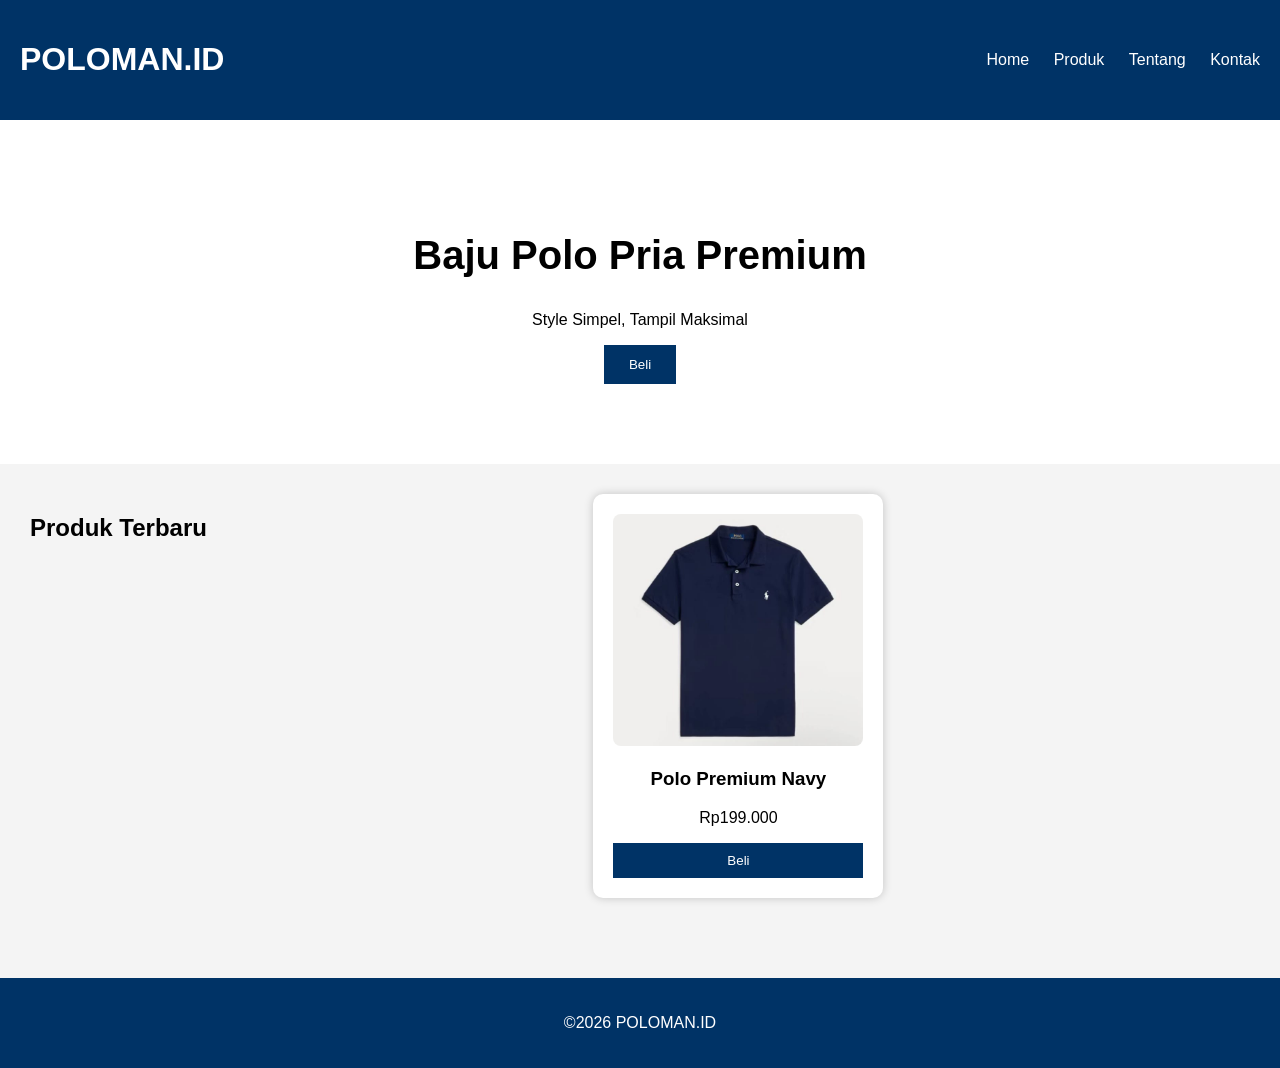
<file: index.html>
<!DOCTYPE html>
<html lang="id">

<head>

<meta charset="UTF-8">

<meta name="viewport" content="width=device-width, initial-scale=1.0">

<title>POLOMAN.ID</title>

<link rel="stylesheet" href="css/style.css">

</head>

<body>

<header>

<h1>POLOMAN.ID</h1>

<nav>

<a href="index.html">Home</a>

<a href="produk.html">Produk</a>

<a href="tentang.html">Tentang</a>

<a href="kontak.html">Kontak</a>

</nav>

</header>

<section class="banner">

<h2>Baju Polo Pria Premium</h2>

<p>Style Simpel, Tampil Maksimal</p>

<button onclick="beliProduk()">Beli</button>

</section>

<section class="produk">

<h2>Produk Terbaru</h2>

<div class="card">

<img src="images/polo1.jpeg">

<h3>Polo Premium Navy</h3>

<p>Rp199.000</p>

<button>Beli</button>

</div>

</section>

<footer>

<p>©2026 POLOMAN.ID</p>

</footer>

<script src="js/script.js"></script>

</body>

</html>
</file>
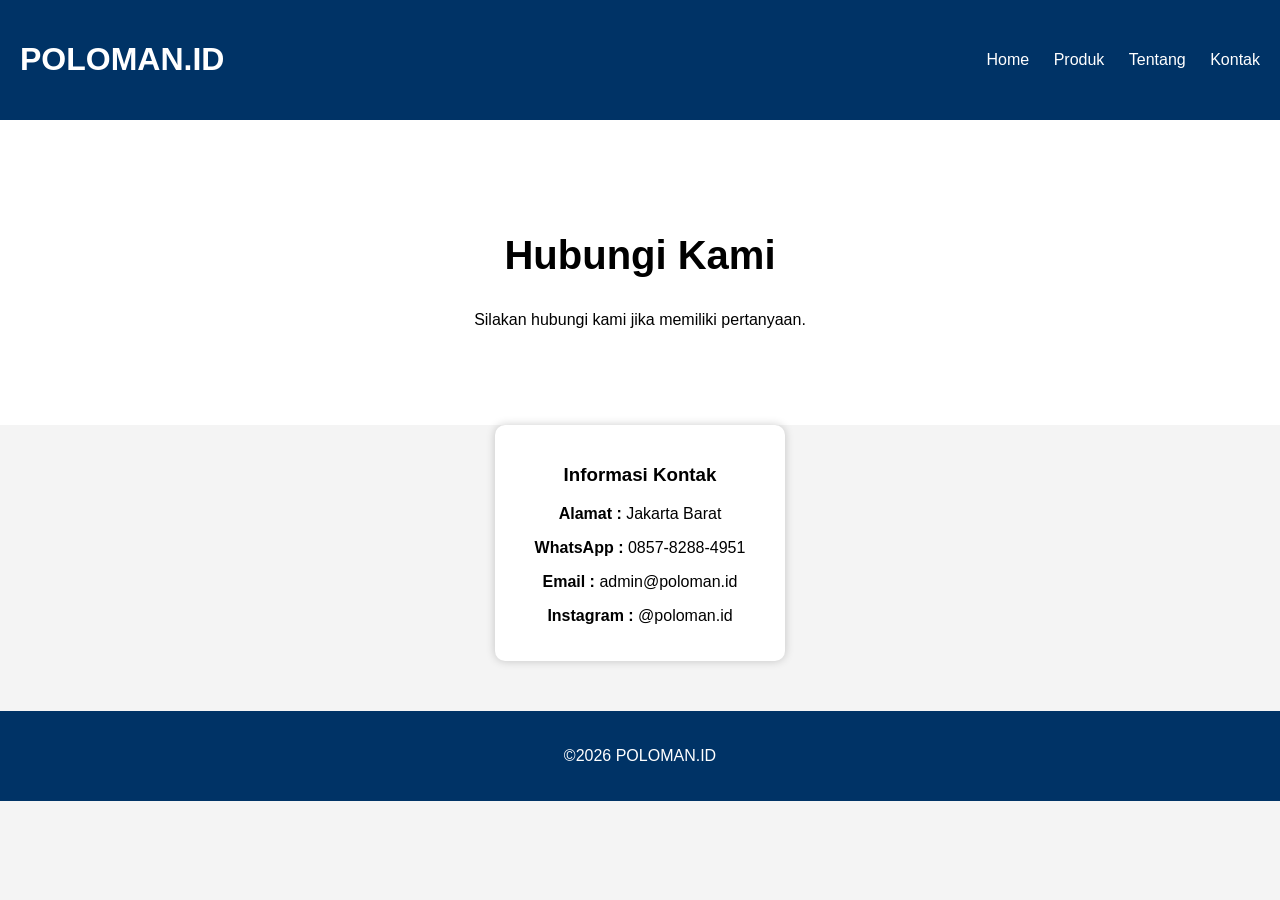
<file: kontak.html>
<!DOCTYPE html>
<html lang="id">
<head>
<meta charset="UTF-8">

<title>Kontak - POLOMAN.ID</title>

<link rel="stylesheet" href="css/style.css">

</head>

<body>

<header>

<h1>POLOMAN.ID</h1>

<nav>

<a href="index.html">Home</a>

<a href="produk.html">Produk</a>

<a href="tentang.html">Tentang</a>

<a href="kontak.html">Kontak</a>

</nav>

</header>

<section class="banner">

<h2>Hubungi Kami</h2>

<p>Silakan hubungi kami jika memiliki pertanyaan.</p>

</section>

<div class="card">

<h3>Informasi Kontak</h3>

<p><b>Alamat :</b> Jakarta Barat</p>

<p><b>WhatsApp :</b> 0857-8288-4951</p>

<p><b>Email :</b> admin@poloman.id</p>

<p><b>Instagram :</b> @poloman.id</p>

</div>

<footer>

<p>©2026 POLOMAN.ID</p>

</footer>

</body>

</html>
</file>
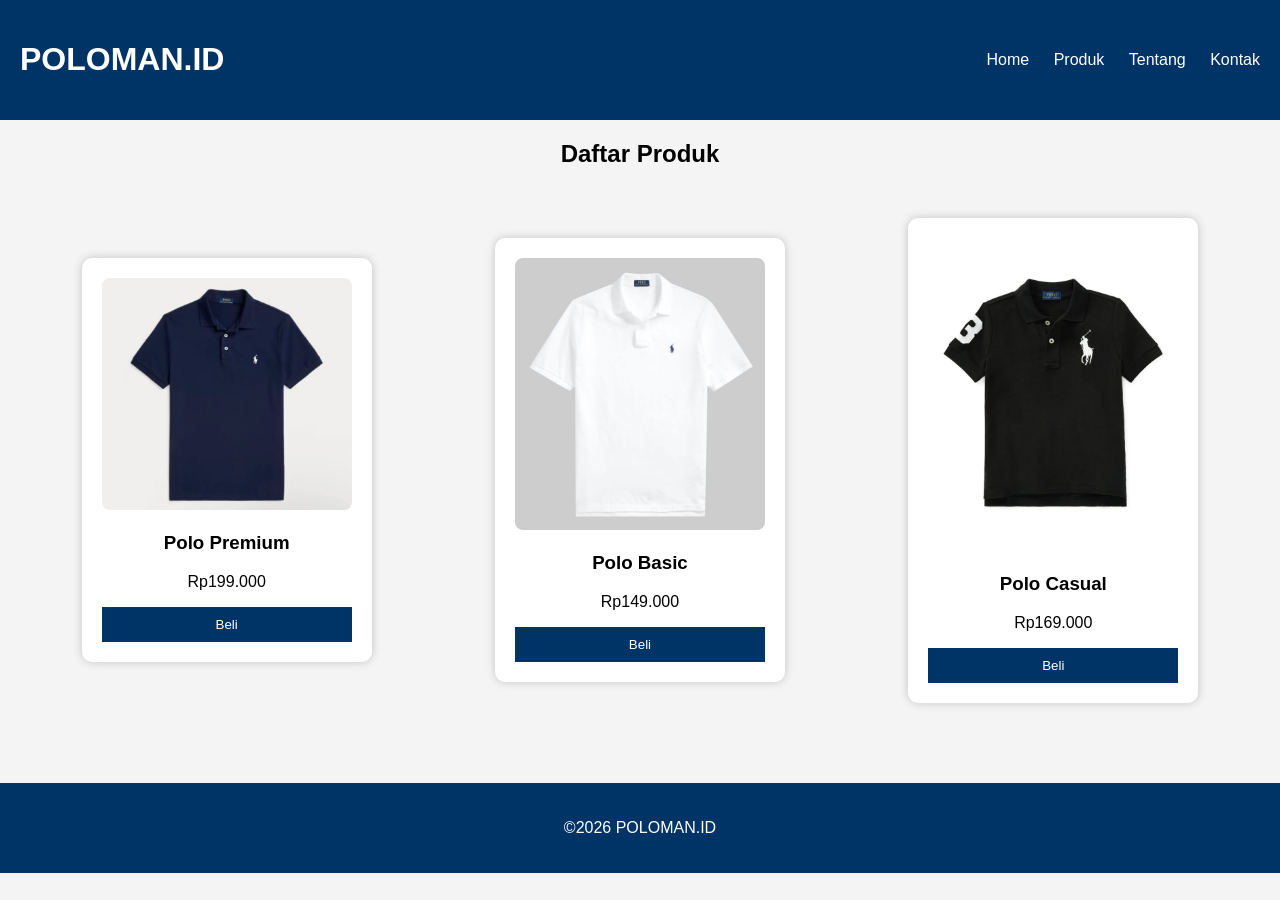
<file: produk.html>
<!DOCTYPE html>
<html lang="id">
<head>
    <meta charset="UTF-8">
    <title>Produk - POLOMAN.ID</title>
    <link rel="stylesheet" href="css/style.css">
</head>

<body>

<header>
    <h1>POLOMAN.ID</h1>

    <nav>
        <a href="index.html">Home</a>
        <a href="produk.html">Produk</a>
        <a href="tentang.html">Tentang</a>
        <a href="kontak.html">Kontak</a>
    </nav>
</header>

<h2 style="text-align:center;">Daftar Produk</h2>

<section class="produk">

<div class="card">
<img src="images/polo1.jpeg" width="200">
<h3>Polo Premium</h3>
<p>Rp199.000</p>
<button onclick="beliProduk()">Beli</button>
</div>

<div class="card">
<img src="images/polo2.jpeg" width="200">
<h3>Polo Basic</h3>
<p>Rp149.000</p>
<button onclick="beliProduk()">Beli</button>
</div>

<div class="card">
<img src="images/polo3.jpeg" width="200">
<h3>Polo Casual</h3>
<p>Rp169.000</p>
<button onclick="beliProduk()">Beli</button>
</div>

</section>

<footer>
<p>©2026 POLOMAN.ID</p>
</footer>

<script src="js/script.js"></script>

</body>
</html>
</file>
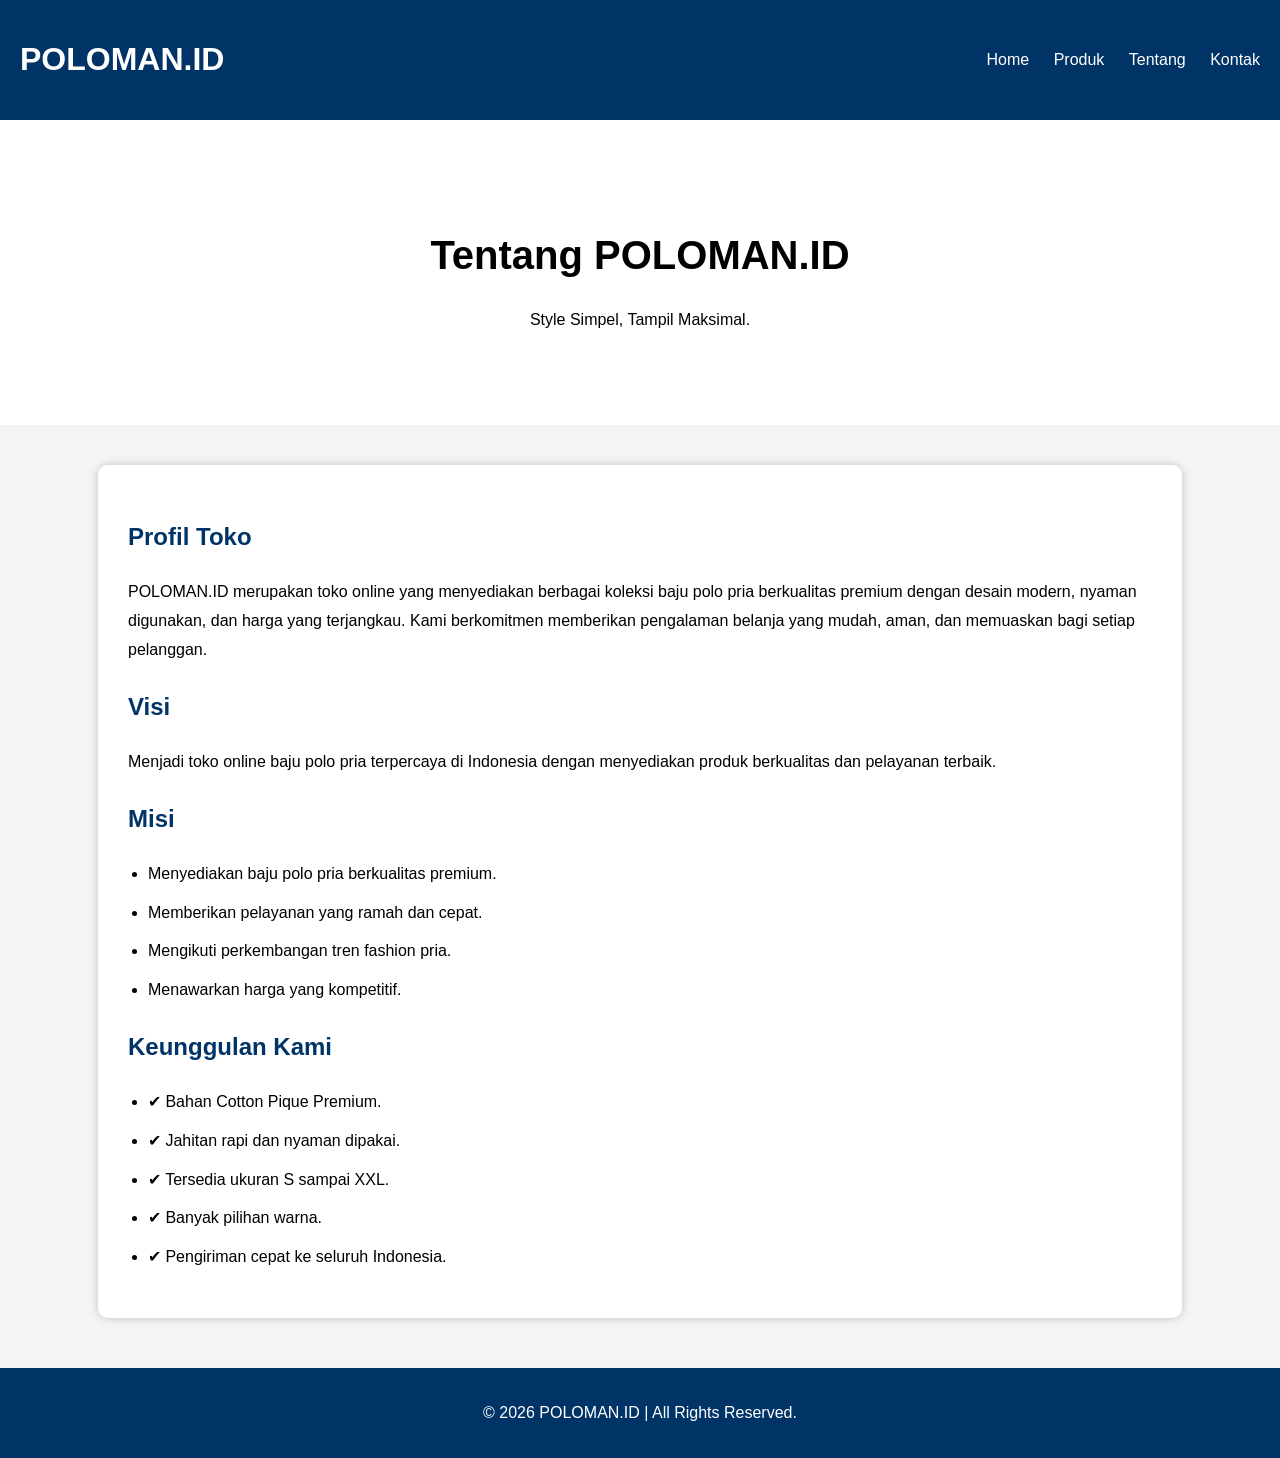
<file: tentang.html>
<!DOCTYPE html>
<html lang="id">
<head>
    <meta charset="UTF-8">
    <meta name="viewport" content="width=device-width, initial-scale=1.0">
    <title>Tentang Kami - POLOMAN.ID</title>

    <link rel="stylesheet" href="css/style.css">
</head>

<body>

<header>

    <h1>POLOMAN.ID</h1>

    <nav>
        <a href="index.html">Home</a>
        <a href="produk.html">Produk</a>
        <a href="tentang.html">Tentang</a>
        <a href="kontak.html">Kontak</a>
    </nav>

</header>

<section class="banner">

    <h2>Tentang POLOMAN.ID</h2>

    <p>Style Simpel, Tampil Maksimal.</p>

</section>

<section class="about">

    <h2>Profil Toko</h2>

    <p>
        POLOMAN.ID merupakan toko online yang menyediakan berbagai koleksi
        baju polo pria berkualitas premium dengan desain modern, nyaman
        digunakan, dan harga yang terjangkau. Kami berkomitmen memberikan
        pengalaman belanja yang mudah, aman, dan memuaskan bagi setiap pelanggan.
    </p>

    <h2>Visi</h2>

    <p>
        Menjadi toko online baju polo pria terpercaya di Indonesia dengan
        menyediakan produk berkualitas dan pelayanan terbaik.
    </p>

    <h2>Misi</h2>

    <ul>
        <li>Menyediakan baju polo pria berkualitas premium.</li>
        <li>Memberikan pelayanan yang ramah dan cepat.</li>
        <li>Mengikuti perkembangan tren fashion pria.</li>
        <li>Menawarkan harga yang kompetitif.</li>
    </ul>

    <h2>Keunggulan Kami</h2>

    <ul>
        <li>&#10004; Bahan Cotton Pique Premium.</li>
        <li>&#10004; Jahitan rapi dan nyaman dipakai.</li>
        <li>&#10004; Tersedia ukuran S sampai XXL.</li>
        <li>&#10004; Banyak pilihan warna.</li>
        <li>&#10004; Pengiriman cepat ke seluruh Indonesia.</li>
    </ul>

</section>

<footer>

    <p>&copy; 2026 POLOMAN.ID | All Rights Reserved.</p>

</footer>

</body>
</html>
</file>
<file: css/style.css>
body{
margin:0;
font-family:Arial;
background:#f4f4f4;
}

header{
display:flex;
justify-content:space-between;
align-items:center;
background:#003366;
padding:20px;
}

header h1{
color:white;
}

nav a{
color:white;
margin-left:20px;
text-decoration:none;
}

.banner{
text-align:center;
padding:80px;
background:white;
}

.banner h2{
font-size:40px;
}

.banner button{
background:#003366;
color:white;
padding:12px 25px;
border:none;
}

.produk{
text-align:center;
padding:50px;
}

.card{
background:white;
width:250px;
padding:20px;
margin:auto;
border-radius:10px;
box-shadow:0 0 10px gray;
}

.card img{
width:100%;
}

.card button{
width:100%;
padding:10px;
background:#003366;
color:white;
border:none;
}

footer{
margin-top:50px;
background:#003366;
color:white;
text-align:center;
padding:20px;
}

.produk{
    display:flex;
    justify-content:center;
    gap:20px;
    flex-wrap:wrap;
    padding:30px;
}

.card{
    background:white;
    width:250px;
    padding:20px;
    border-radius:10px;
    box-shadow:0 0 10px rgba(0,0,0,0.2);
    text-align:center;
}

.card img{
    width:100%;
    border-radius:8px;
}

.about{
    width:80%;
    margin:40px auto;
    background:white;
    padding:30px;
    border-radius:10px;
    box-shadow:0 0 10px rgba(0,0,0,0.2);
    line-height:1.8;
}

.about h2{
    color:#003366;
    margin-top:20px;
}

.about ul{
    padding-left:20px;
}

.about li{
    margin-bottom:10px;
}
</file>
